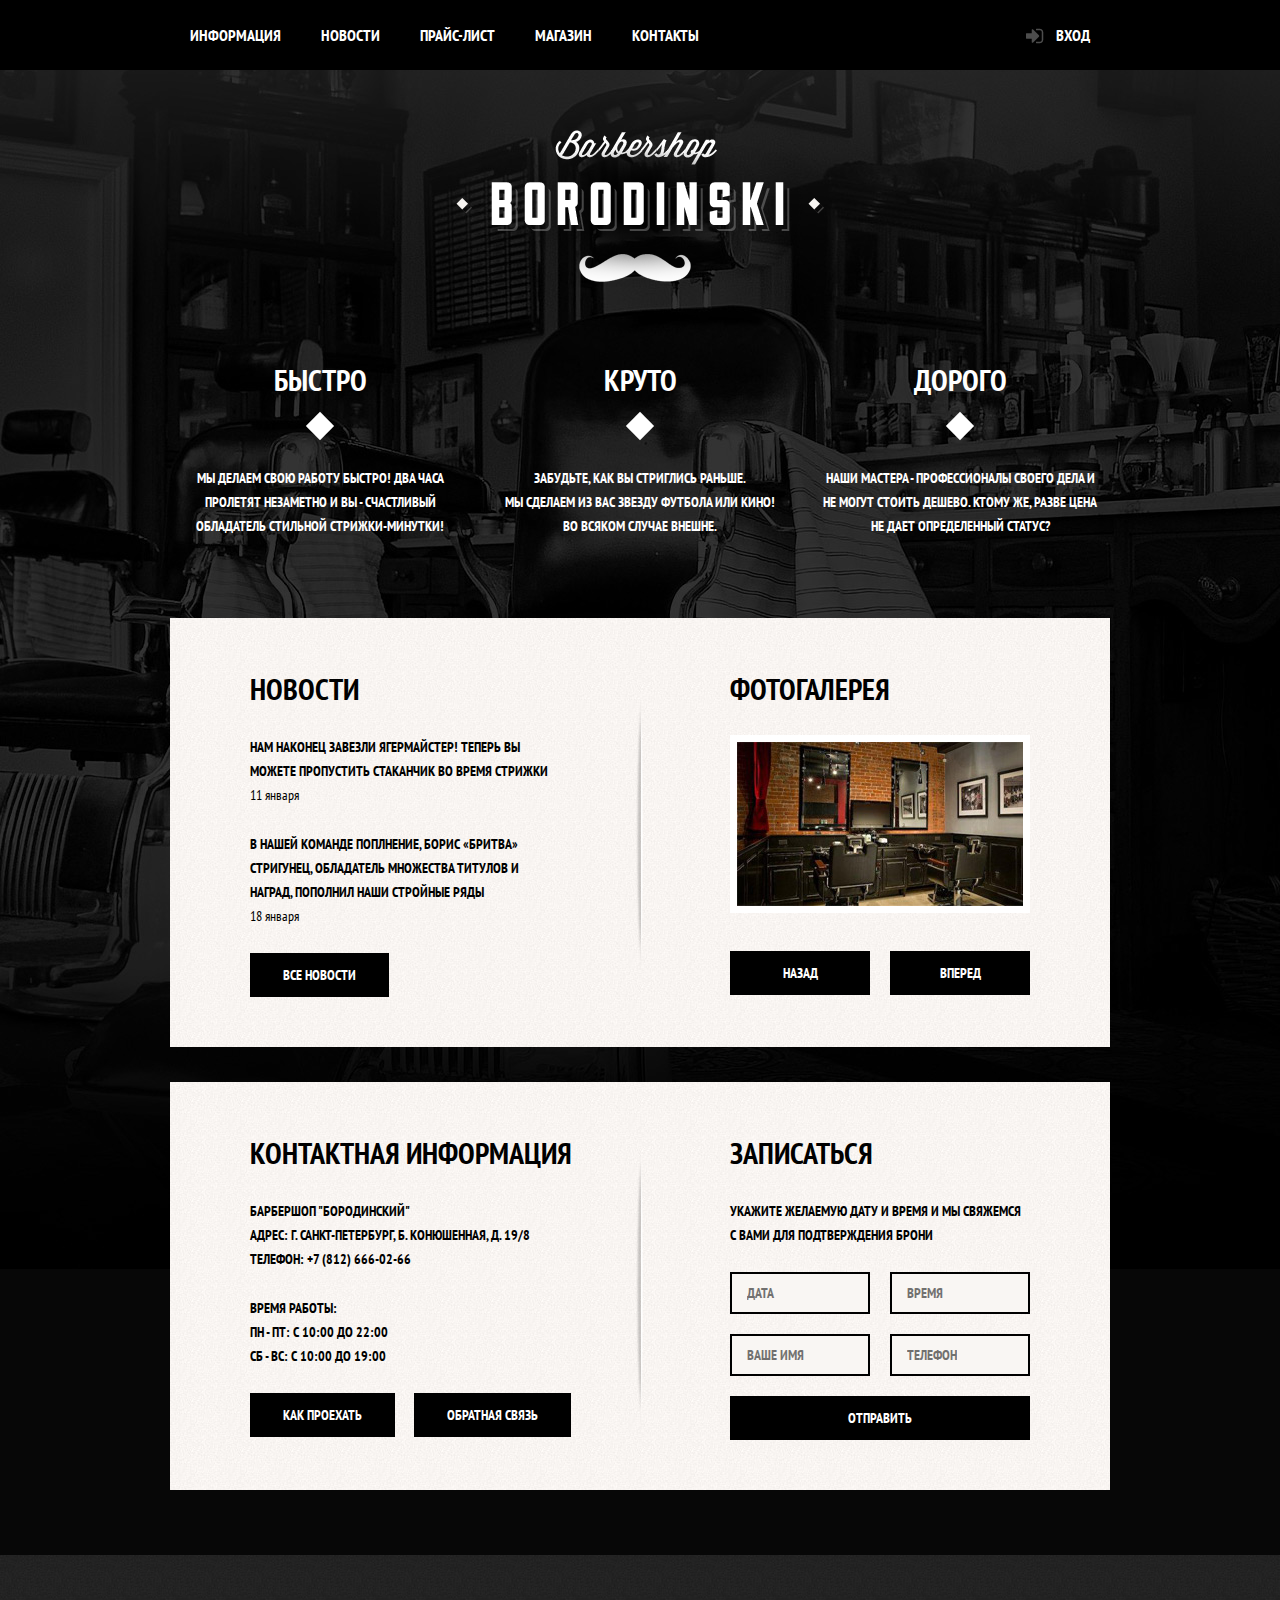
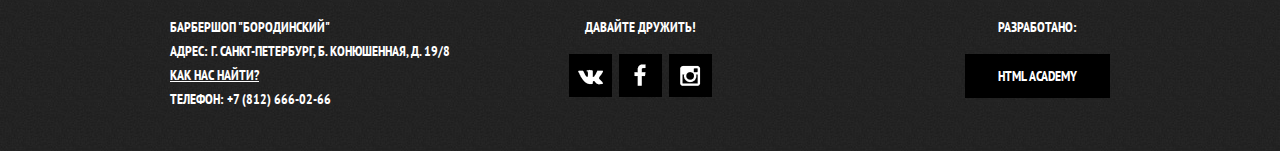
<file: index.html>
<!DOCTYPE html>
<html lang="ru">
  <head>
    <meta charset="utf-8">
    <title>Барбершоп "Бородинский"</title>
    <link href='https://fonts.googleapis.com/css?family=PT+Sans+Narrow:400,700&subset=latin,cyrillic' rel='stylesheet' type='text/css'>
    <link rel="stylesheet" href="css/normalize.css">
    <link rel="stylesheet" href="css/style.css">
  </head>
  <body>
    <header class="main-header">
      <div class="container clearfix">
      	<nav class="main-navigation">
      	  <ul>
      	  	<li>
      	  	  <a href="#">Информация</a>
      	  	</li>
      	  	<li>
      	  	  <a href="#">Новости</a>
      	  	</li>
      	  	<li>
      	  	  <a href="price-list.html">Прайс-лист</a>
      	  	</li>
            <li>
              <a href="#">Магазин</a>
            </li>
            <li>
              <a href="#">Контакты</a>
            </li>
      	  </ul>
      	</nav>
      	<div class="user-block">
      	  <a class="login" href="#">Вход</a>
      	</div>
      </div>
    </header>

    <main class="container">
      <div class="index-logo"> 
      	<img src="img/index-logo.png" width="368" height="204" alt="Барбершоп 'Бородинский'">
      </div>
      <section class="features clearfix">
        <div class="features-item">
          <b class="features-name">Быстро</b>
          <p>Мы делаем свою работу быстро! Два часа пролетят незаметно и вы - счастливый обладатель стильной стрижки-минутки!</p>
        </div>
        <div class="features-item">
          <b class="features-name">Круто</b>
          <p>Забудьте, как вы стриглись раньше. Мы&nbsp;сделаем из вас звезду футбола или кино! Во&nbsp;всяком случае внешне.</p>
        </div>
        <div class="features-item">
          <b class="features-name">Дорого</b>
          <p>Наши мастера - профессионалы своего дела и не могут стоить дешево. Ктому же, разве цена не дает определенный статус?</p>
        </div>
      </section>
      <div class="index-content clearfix">
      	<div class="index-content-left">
      	  <h2 class="index-content-title">Новости</h2>
      	  <ul class="news-preview">
      	  	<li>
      	  	  <p>Нам наконец завезли Ягермайстер! Теперь&nbsp;вы можете пропустить стаканчик во&nbsp;время стрижки</p>
      	  	  <time datetime="2016-01-11">11 января</time>
      	  	</li>
      	  	<li>
      	  	  <p>В&nbsp;нашей команде поплнение, Борис &laquo;Бритва&raquo; Стригунец, обладатель множества титулов&nbsp;и наград, пополнил наши стройные ряды</p>
      	  	    <time datetime="2016-01-18">18 января</time>
      	  	</li>
      	  </ul>
          <a class="btn" href="#">Все новости</a>
      	</div>
      	<div class="index-content-right">
      	  <h2 class="index-content-title">Фотогалерея</h2>
      	  <div class="gallery">
      	    <figure class="gallery-content">
      	      <img src="img/photo-1.jpg" width="286" height="164" alt="">
      	    </figure>
      	    <button class="btn gallery-prev">Назад</button>
      	    <button class="btn gallery-next">Вперед</button>	
      	  </div>
      	</div>
      </div>
      <div class="index-content clearfix">
      	<div class="index-content-left">
      	  <h2 class="index-content-title">Контактная информация</h2>
      	  <p>
            Барбершоп "Бородинский"<br>
            Адрес: г. Санкт-Петербург, Б. Конюшенная, д. 19/8<br>
            Телефон: +7 (812) 666-02-66
          </p>
      	  <p>
            Время работы:<br>
            пн - пт: с 10:00 до 22:00<br>
            сб - вс: с 10:00 до 19:00
          </p>
      	  <a class="btn js-open-map" href="#">Как проехать</a>
      	  <a class="btn" href="#">Обратная связь</a>
      	</div>
      	<div class="index-content-right">
      	  <h2 class="index-content-title">Записаться</h2>
      	   <p>Укажите желаемую дату и время и мы свяжемся с&nbsp;вами для подтверждения брони</p>
      	   <form class="appointment-form" action="https://echo.htmlacademy.ru" method="post">
        	   <input type="text" name="date" value="" placeholder="Дата">
        	   <input type="text" name="time" value="" placeholder="Время">
        	   <input type="text" name="name" value="" placeholder="Ваше имя">
        	   <input type="text" name="phone" value="" placeholder="Телефон">
             <button class="btn" type="submit">Отправить</button>
      	   </form>	
      	</div>
      </div>
    </main>

    <footer class="main-footer">
      <div class="container clearfix">
        <section class="footer-contacts">
          Барбершоп "Бородинский"<br>
          Адрес: г. Санкт-Петербург, Б. Конюшенная, д. 19/8<br>
          <a href="#">Как нас найти?</a><br>
          Телефон: +7 (812) 666-02-66  
        </section>
        <section class="footer-social">
          <p>Давайте дружить!</p>
          <a class="social-btn social-btn-vk" href="#">Вконтакте</a>
          <a class="social-btn social-btn-fb" href="#">Фейсбук</a>
          <a class="social-btn social-btn-inst" href="#">Инстаграм</a>
        </section>
        <section class="footer-copyright">
          <p>Разработано:</p>
          <a class="btn" href="https://htmlacademy.ru">HTML Academy</a>
        </section>
      </div>
    </footer>

    <div class="modal-content">
      <button class="modal-content-close" type="button" title="Закрыть">Закрыть</button>
      <h2 class="modal-content-title">Личный кабинет</h2>
      <p>Введите свой логин и пароль</p>
        <form action="https://echo.htmlacademy.ru" class="login-form" method="post">
          <input type="text" class="icon-user" name="login" placeholder="Логин">
          <input type="password" class="icon-password" name="password" placeholder="Пароль">
          <label class="login-checkbox">
            <input type="checkbox" name="remember">
            <span class="checkbox-indicator">
            </span>
            Запомните меня
          </label>
          <a href="#" class="restore">Я забыл пароль!</a>
          <button class="btn" type="submit">Войти</button>
        </form>
    </div>
    <div class="modal-content-map">
      <button class="modal-content-close" type="button" title="Закрыть">Закрыть</button>
      <div id="yandex-map">
        <iframe src="https://www.google.com/maps/embed?pb=!1m18!1m12!1m3!1d1998.5991043651616!2d30.320894615989012!3d59.938794181876204!2m3!1f0!2f0!3f0!3m2!1i1024!2i768!4f13.1!3m3!1m2!1s0x4696310fca5ba729%3A0xea9c53d4493c879f!2z0JHQvtC70YzRiNCw0Y8g0JrQvtC90Y7RiNC10L3QvdCw0Y8g0YPQuy4sIDE5LCDQodCw0L3QutGCLdCf0LXRgtC10YDQsdGD0YDQsywgMTkxMTg2!5e0!3m2!1sru!2sru!4v1472142843058" width="766" height="561" frameborder="0" style="border:0" allowfullscreen></iframe>
      </div>
    </div>
    <div class="modal-overlay"></div>

    <script src="js/popup.js"></script>
  </body>
</html>
</file>
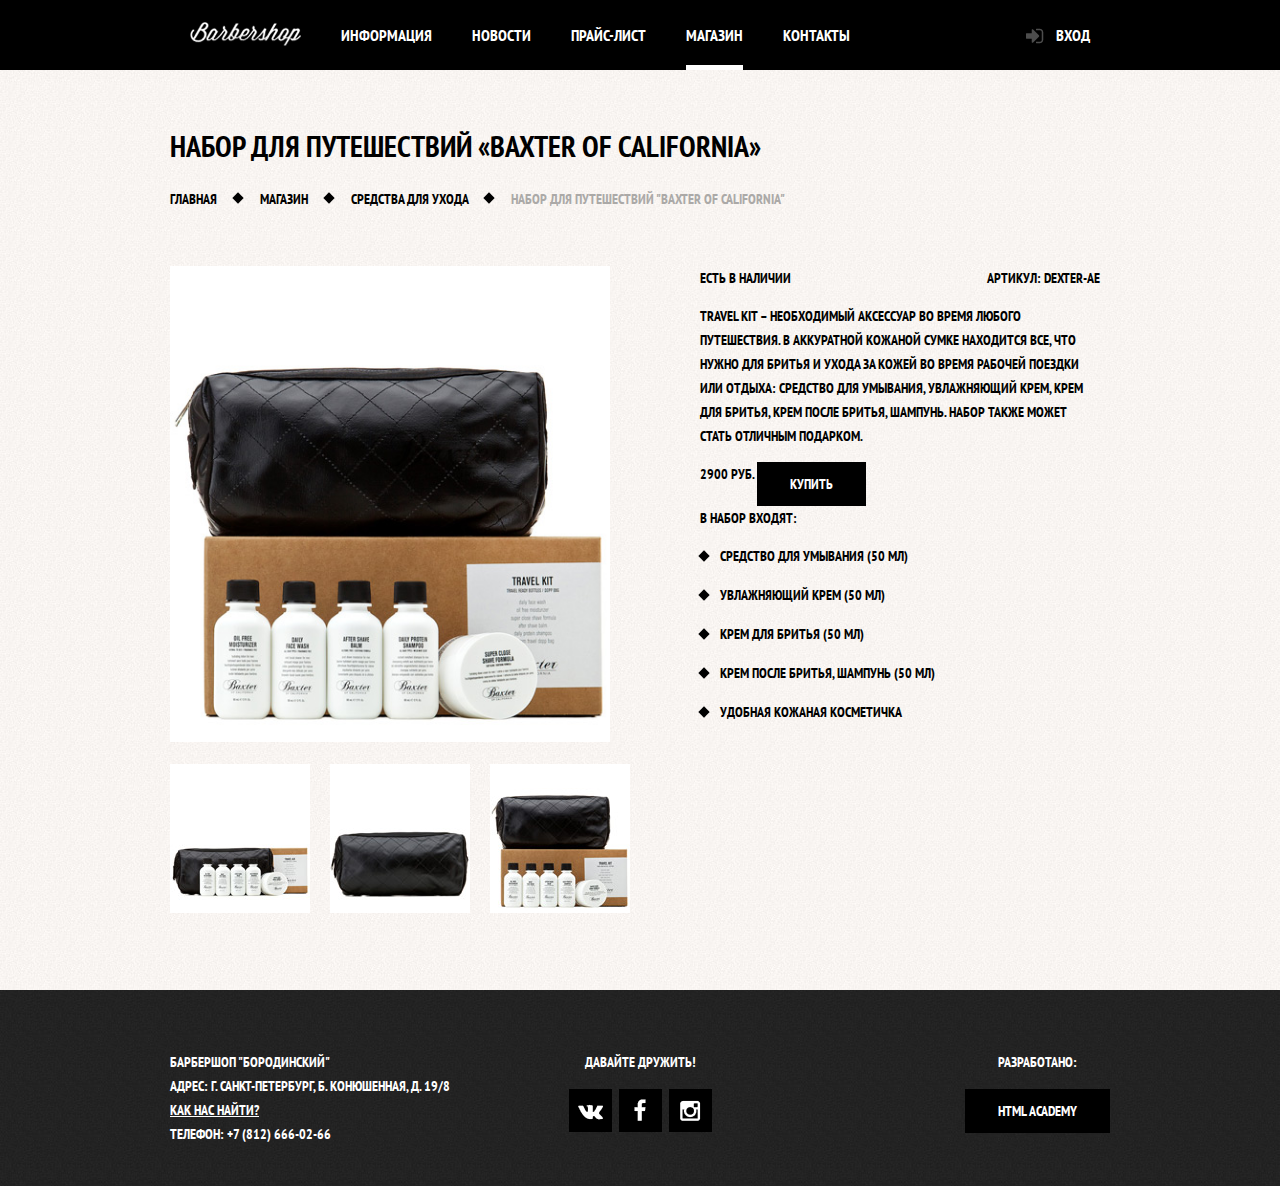
<file: item.html>
<!DOCTYPE html>
<html lang="ru">
  <head>
    <meta charset="utf-8">
    <title>Барбершоп "Бородинский"</title>
    <link href='https://fonts.googleapis.com/css?family=PT+Sans+Narrow:400,700&subset=latin,cyrillic' rel='stylesheet' type='text/css'>
    <link rel="stylesheet" href="css/normalize.css">
    <link rel="stylesheet" href="css/style.css">
  </head>
  <body class="inner-page">
    <header class="main-header">
      <div class="container clearfix">
      	<nav class="main-navigation">
          <a class="logo-inner" href="index.html" >
            <img src="img/inner-logo.png" widh='111' height='24' alt='Барбершоп "Бородинский"'>
          </a>
      	  <ul>
      	  	<li>
      	  	  <a href="">Информация</a>
      	  	</li>
      	  	<li>
      	  	  <a href="">Новости</a>
      	  	</li>
      	  	<li>
      	  	  <a href="">Прайс-лист</a>
      	  	</li>
            <li class="active">
              <a href="">Магазин</a>
            </li>
            <li>
              <a href="">Контакты</a>
            </li>
      	  </ul>
      	</nav>
      	<div class="user-block">
      	  <a class="login" href="#">Вход</a>
      	</div>
      </div>
    </header>

    <main class="container clearfix">
      <div class="inner-page-title">
        <h1>Набор для путешествий &laquo;Baxter of&nbsp;California&raquo;</h1>
        <ul class="breadcrumbs">
          <li>
            <a href="index.html">Главная</a>
          </li>
          <li>
            <a href="#">Магазин</a>
          </li>
          <li>
            <a href="#">Средства для ухода</a>
          </li>
          <li class="current">
            Набор для путешествий "Baxter of california"
          </li>
        </ul>
      </div>  

      <section class="item-photo">
        <div>
          <img class="photo big" src="img/item-big.jpg" width="460" height="495" alt="#">
        </div>
        <div>
          <img class="photo small" src="img/item-small-1.jpg" width="140" height="150" alt="#">
        </div>
        <div>
          <img class="photo small" src="img/item-small-2.jpg" width="140" height="150" alt="#">
        </div>
        <div>
          <img class="photo small" src="img/item-small-3.jpg" width="140" height="150" alt="#">
        </div>
      </section>
      <section class="description">
        <div class="description-available clearfix">
          <span>есть в наличии</span>
          <span>артикул: dexter-ae</span>
        </div>
        <div class="description-main">
          <p>Travel Kit – необходимый аксессуар во время любого путешествия. В аккуратной кожаной сумке находится все, что нужно для бритья и ухода за кожей во время рабочей поездки или отдыха: средство для умывания, увлажняющий крем, крем для бритья, крем после бритья, шампунь. Набор также может стать отличным подарком.</p>
        </div>
        <div class="item-price">
          <span>2900 руб.</span>
          <a class="btn" href="#">Купить</a>
        </div>
        <div class="description-content">
          <span>в набор входят:</span>
          <ul class="custom-list-1">
            <li>Средство для умывания (50 мл)</li>
            <li>Увлажняющий крем (50 мл)</li>
            <li>Крем для бритья (50 мл)</li>
            <li>Крем после бритья, шампунь (50 мл)</li>
            <li>Удобная кожаная косметичка</li>
          </ul>
        </div>
      </section>
    </main>

    <footer class="main-footer">
      <div class="container clearfix">
        <section class="footer-contacts">
          Барбершоп "Бородинский"<br>
          Адрес: г. Санкт-Петербург, Б. Конюшенная, д. 19/8<br>
          <a href="#">Как нас найти?</a><br>
          Телефон: +7 (812) 666-02-66  
        </section>
        <section class="footer-social">
          <p>Давайте дружить!</p>
          <a class="social-btn social-btn-vk" href="#">Вконтакте</a>
          <a class="social-btn social-btn-fb" href="#">Фейсбук</a>
          <a class="social-btn social-btn-inst" href="#">Инстаграм</a>
        </section>
        <section class="footer-copyright">
          <p>Разработано:</p>
          <a class="btn" href="https://htmlacademy.ru">HTML Academy</a>
        </section>
      </div>
    </footer>
  </body>
</html>
</file>
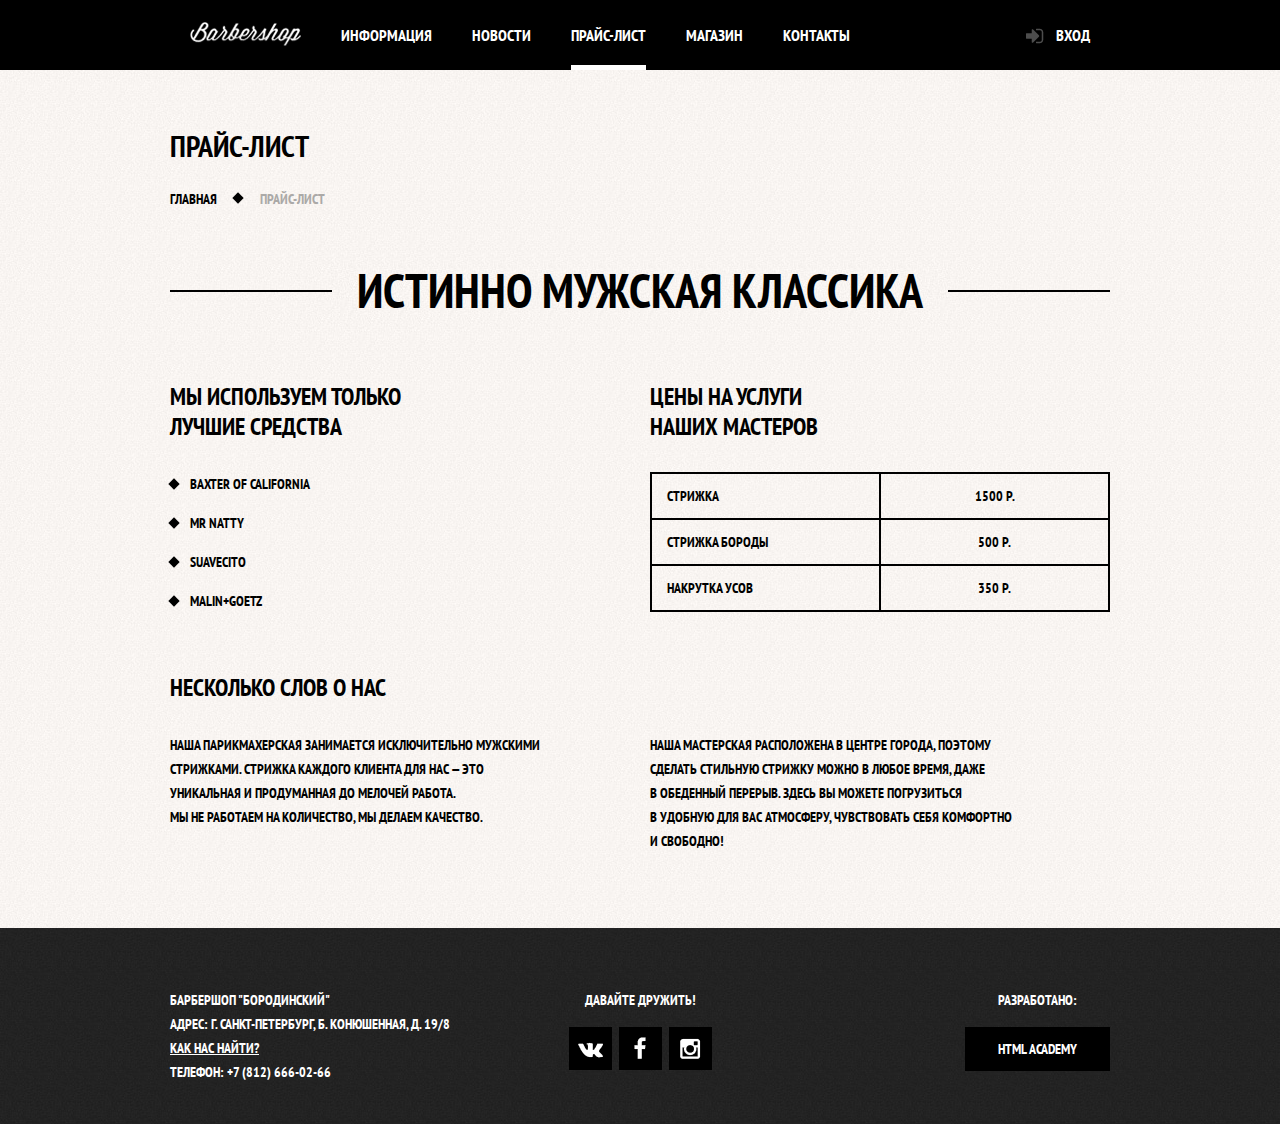
<file: price-list.html>
<!DOCTYPE html>
<html lang="ru">
  <head>
    <meta charset="utf-8">
    <title>Барбершоп "Бородинский"</title>
    <link href='https://fonts.googleapis.com/css?family=PT+Sans+Narrow:400,700&subset=latin,cyrillic' rel='stylesheet' type='text/css'>
    <link rel="stylesheet" href="css/normalize.css">
    <link rel="stylesheet" href="css/style.css">
  </head>
  <body class="inner-page">
    <header class="main-header">
      <div class="container clearfix">
        <nav class="main-navigation">
          <a class="logo-inner" href="index.html" >
            <img src="img/inner-logo.png" widh='111' height='24' alt='Барбершоп "Бородинский"'></a>
          <ul>
            <li>
              <a href="">Информация</a>
            </li>
            <li>
              <a href="">Новости</a>
            </li>
            <li class="active">
              <span>Прайс-лист</span>
            </li>
            <li>
              <a href="">Магазин</a>
            </li>
            <li>
              <a href="">Контакты</a>
            </li>
          </ul>
        </nav>
        <div class="user-block">
          <a class="login" href="#">Вход</a>
        </div>
      </div>
    </header>

    <main class="container">
      <div class="inner-page-title">
        <h1>Прайс-лист</h1>
        <ul class="breadcrumbs">
          <li>
            <a href="index.html">Главная</a>
          </li>
          <li class="current">Прайс-лист</li>
        </ul>
      </div>
      <div class="inner-content">
        <div class="big-heading">
          <h2>Истинно мужская классика</h2>
        </div>
        <div class="inner-columns clearfix">
          <div class="inner-column-left">
            <h2>Мы используем только<br>
             лучшие средства</h2>
            <ul class="custom-list-1">
              <li>Baxter of California</li>
              <li>Mr Natty</li>
              <li>Suavecito</li>
              <li>Malin+Goetz</li>
            </ul>
          </div>
          <div class="inner-column-right">
            <h2>Цены на услуги<br>
             наших мастеров</h2>
            <table class="prices-table">
              <tr>
                <td>Стрижка</td>
                <td>1500 р.</td>
              </tr>
              <tr>
                <td>Стрижка бороды</td>
                <td>500 р.</td>
              </tr>
              <tr>
                <td>Накрутка усов</td>
                <td>350 р.</td>
              </tr>
            </table>
          </div>
        </div>
        <div class="inner-columns clearfix">
          <h2>Несколько слов о нас</h2>
          <div class="inner-column-left">
            <p class="short-text">
              Наша парикмахерская занимается исключительно мужскими стрижками. Стрижка каждого клиента для нас&nbsp;&mdash; это уникальная и&nbsp;продуманная до&nbsp;мелочей работа. Мы&nbsp;не&nbsp;работаем на&nbsp;количество, мы&nbsp;делаем качество.
            </p>
          </div>
          <div class="inner-column-right">
            <p class="short-text">
              Наша мастерская расположена в&nbsp;центре города, поэтому сделать стильную стрижку можно в&nbsp;любое время, даже в&nbsp;обеденный перерыв. Здесь вы&nbsp;можете погрузиться в&nbsp;удобную для вас атмосферу, чувствовать себя комфортно и&nbsp;свободно!
            </p>
          </div>
        </div>
      </div>
    </main>
   
    <footer class="main-footer">
      <div class="container clearfix">
        <section class="footer-contacts">
          Барбершоп "Бородинский"<br>
          Адрес: г. Санкт-Петербург, Б. Конюшенная, д. 19/8<br>
          <a href="#">Как нас найти?</a><br>
          Телефон: +7 (812) 666-02-66  
        </section>
        <section class="footer-social">
          <p>Давайте дружить!</p>
          <a class="social-btn social-btn-vk" href="#">Вконтакте</a>
          <a class="social-btn social-btn-fb" href="#">Фейсбук</a>
          <a class="social-btn social-btn-inst" href="#">Инстаграм</a>
        </section>
        <section class="footer-copyright">
          <p>Разработано:</p>
          <a class="btn" href="https://htmlacademy.ru">HTML Academy</a>
        </section>
      </div>
    </footer>
  </body>
</html>
</file>
<file: css/style.css>
html,
body {
  min-width: 960px;

  font-weight: 700;
  font-size: 14px;
  line-height: 24px;
  font-family: "PT Sans Narrow", "Arial", sans-serif;
  color: #ffffff;
  text-transform: uppercase;

  background: #070707 url("../img/body-bg.jpg") no-repeat center top;
}

img {
  max-width: 100%;
  height: auto;
}

.inner-page {
  color: #000000;

  background: #f8f3f0 url("../img/pattern-white.jpg") repeat;
}

.clearfix::after {
  content: "";
  display: table;
  clear: both;
}

.container {
  width: 940px;
  margin: 0 auto;
  padding: 0 10px;
}

.main-header {
  margin-bottom: 60px;

  color: #ffffff;

  background-color: #000000;
}

.inner-page .main-header {
  margin-bottom: 55px;
}

.main-navigation {
  float: left;
  width: 780px;
}

.main-navigation ul {
  margin: 0;
  padding: 0;

  list-style: none;
  font-size: 0;
}

.main-navigation li {
  display: inline-block;

  font-size: 16px;
  line-height: 20px;
  vertical-align: top;
}

.main-navigation a {
  display: block;
  padding: 25px 20px;

  color: #ffffff;
  text-decoration: none;
}

.main-navigation a:hover {
  background-color: #242424;
}

.main-navigation .active {
  position: relative;

  background-color: none;
}

.main-navigation .active::after {
  content: '';
  position: absolute;
  right: 20px;
  bottom: 0;
  left: 20px;

  height: 5px;

  background-color: #ffffff;
}

.main-navigation .active span {
  display: block;
  padding: 25px 20px;
}

.main-navigation .logo-inner {
  float: left;
  width: 111px;
  height: 20px;
  padding-top: 22px;
}

.main-navigation .logo-inner img {
  width: 111px;
  height: 24px;
}

.main-navigation .logo-inner:hover {
  background: none;
}

.user-block {
  float: right;
  max-width: 140px;
}

.login {
  position: relative;

  display: inline-block;
  padding: 25px 20px;
  padding-left: 50px;

  font-size: 16px;
  line-height: 20px;
  vertical-align: top;
  color: #ffffff;
  text-decoration: none;
}

.login:hover {
  background-color: #242424;
}

.login:before {
  content: "";
  position: absolute;
  top: 28px;
  left: 20px;

  width: 18px;
  height: 18px;

  background: url("../img/sprite.png") no-repeat;
  background-position: -20px -144px;
  opacity: 0.3;
}

.login:hover::before {
  opacity: 1;
}

.index-logo {
  width: 368px;
  height: 204px;
  margin: 0 auto;
  margin-bottom: 25px;
}

.index-logo img {
  width: 368px;
  height: 204px;
}

.features {
  margin-bottom: 80px;
}

.features-item {
  float: left;
  width: 300px;
  margin-right: 20px;

  text-align: center;
}

.features-item:last-child {
  margin-right: 0;
}

.features-name {
  position: relative;

  display: block;
  margin-bottom: 30px;
  padding-bottom: 35px;

  font-size: 30px;
  line-height: 42px;
}

.features-item p {
  margin: 10px;
  margin-bottom: 0;
}

.features-name::after {
  content: "";
  position: absolute;
  bottom: 0;
  left: 50%;
  margin-left: -10px;

  display: block;
  width: 20px;
  height: 20px;

  background-color: #ffffff;
  transform: rotate(45deg);
}

.index-content {
  margin-bottom: 35px;
  padding: 50px 80px;
  
  color: #000000;

  background: 
    url("../img/index-content-shadow.png") no-repeat center,
    #f8f5f2 url("../img/pattern-white.jpg");
}

.index-content-left {
  float: left;
  width: 380px;
}

.index-content-right {
  float: right;
  width: 300px;
}

.index-content-title {
  margin: 0;
  margin-bottom: 25px;

  font-size: 30px;
  line-height: 42px;
}

.index-content p {
  margin: 0;
  margin-bottom: 25px;
}

.news-preview {
  margin: 0;
  padding: 0;
  padding-right: 75px;

  list-style: none;
}

.news-preview li {
  margin-bottom: 25px;
}

.news-preview p {
  margin-bottom: 0;
}

.news-preview time {
  text-transform: none;
  font-weight: 400;
}

.btn {
  display: inline-block;
  margin-right: 16px;
  padding: 10px 33px;

  font-weight: 700;
  font-size: 14px;
  line-height: 24px;
  font-family: "PT Sans Narrow", "Arial", sans-serif;
  vertical-align: top;
  text-align: center;
  color: #ffffff;
  text-transform: uppercase;
  text-decoration: none;

  background-color: #000000;
  border: none;
  outline: none;
  cursor: pointer;
}

.btn:hover,
.btn:active {
  background-color: #663d15;
}

.btn.disabled,
.btn:disabled {
  cursor: default;
  opacity: 0.5;
}

.btn.disabled:hover,
.btn:disabled:hover {
  background-color: #000000;
}

.gallery {
  position: relative;

  height: 260px;
}

.gallery-content {
  height: 164px;
  margin: 0;

  background-color: #cccccc;
  border: 7px solid #ffffff;
}

.gallery-content img {
  width: 286px;
  height: 164px;
}

.gallery .btn {
  position: absolute;
  bottom: 0;

  width: 140px;
  margin: 0;
}

.gallery-prev {
  left: 0;
}

.gallery-next {
  right: 0;
}

.appointment-form input {
  float: left;
  width: 106px;
  margin-right: 20px;
  margin-bottom: 20px;
  padding: 7px 15px;

  font-size: 14px;
  line-height: 24px;
  font-family: "PT Sans Narrow", "Arial", sans-serif;
  color: #000000;
  text-transform: uppercase;

  background-color: #f9f6f3;
  border: 2px solid #000000;
  outline: none;
}

.appointment-form input:focus {
  border: 2px solid #663d15;
}

.appointment-form input:nth-child(2n) {
  margin-right: 0;
}

.appointment-form .btn {
  clear: both;
  width: 100%;
}

/*стили внутренних страниц*/

.inner-page-title {
  margin-bottom: 55px;
}

.inner-page-title h1 {
  margin: 0;
  margin-bottom: 20px;
  padding: 0;

  font-size: 30px;
  line-height: 42px;
}

.breadcrumbs {
  margin: 0;
  padding: 0;

  list-style: none;
}

.breadcrumbs li {
  position: relative;

  display: inline;
  padding-right: 40px;
}

.breadcrumbs a {
  color: #000000;
  text-decoration: none;
}

.breadcrumbs a:hover {
  text-decoration: underline;
}

.breadcrumbs .current {
  color: #aba9a7;
}

.breadcrumbs li::after {
  content: "";
  position: absolute;
  top: 4px;
  right: 18px;

  width: 8px;
  height: 8px;

  background-color: #000000;
  transform: rotate(45deg);
}

.breadcrumbs .current::after {
  display: none;
}

/*общие стили для контентных тегов*/

.inner-content {
  margin-bottom: 75px;
}

.inner-content h2 {
  margin-top: 60px;
  margin-bottom: 30px;

  font-size: 24px;
  line-height: 30px;
}

.inner-content h3 {
  margin-top: 60px;
  margin-bottom: 30px;

  font-size: 20px;
  line-height: 24px;
}

.inner-content h2 + h3 {
  margin-top: 30px;
}

.inner-content p {
  margin: 14px 0;
}

.inner-content table {
  border-collapse: collapse;
}

.inner-content td {
  padding: 10px 15px;

  border: 2px solid #000000;
}

.big-heading {
  margin-top: 55px;
  margin-bottom: 65px;

  text-align: center;
}

.big-heading h2 {
  position: relative;
  z-index: 2;

  display: inline-block;
  margin: 0;
  padding: 0 25px;

  font-size: 48px;
  line-height: 48px;
  text-align: center;

  background: #f8f3f0 url("../img/pattern-white.jpg") repeat;
}

.big-heading::after {
  content: "";
  position: relative;
  top: -25px;
  z-index: 1;

  display: block;

  border-bottom: 2px solid #000000;
}

.custom-list-1 {
  margin: 14px 0;
  padding: 0;

  list-style: none;
}

.custom-list-1 li {
  position: relative;

  margin-bottom: 15px;
  padding-left: 20px;
}

.custom-list-1 li::before {
  content: "";
  position: absolute;
  top: 8px;
  left: 0;

  width: 8px;
  height: 8px;

  background-color: #000000;
  transform: rotate(45deg);
}

.prices-table {
  width: 100%;
}

.prices-table td {
  width: 50%;
}

.prices-table td:last-child {
  text-align: center;
}

.short-text {
  padding-right: 85px;
}

/*Колонки для контента*/

.inner-columns {
  margin: 60px 0;
}

.inner-column-left,
.inner-column-right {
  width: 460px;
  float: left;
}

.inner-column-right {
  float: right;
}

.inner-column-left *:first-child,
.inner-column-right *:first-child {
  margin-top: 0;
}

.inner-column-left *:last-child,
.inner-column-right *:last-child {
  margin-bottom: 0;
}

.main-footer {
  margin-top: 65px;
  padding-top: 60px;
  padding-bottom: 40px;
  
  color: #ffffff; /*на всякий случай*/

  background: #252525 url("../img/pattern-black.jpg")
}

.footer-contacts {
  float: left;
  width: 320px;
  margin-right: 60px;
}

.footer-contacts a{
  color: #ffffff;

}

.footer-contacts a:hover {
  text-decoration: none;
}

.footer-social  {
  float: left;
  width: 180px;

  text-align: center;
}

.footer-social p {
  margin: 0;
  margin-bottom: 15px;
}

.footer-copyright{
  float: right;
  max-width: 180px;
}

.footer-copyright p {
  margin: 0;
  margin-bottom: 15px;

  text-align: center;
}

.footer-copyright .btn {
  margin-right: 0;
}

.footer-copyright .btn:hover {
  color: #000000;

  background-color: #ffffff;
}

.social-btn {
  display: inline-block;
  width: 43px;
  height: 43px;
  margin: 0 2px;

  font-size: 0;
  vertical-align: top;
  text-decoration: none;

  background: #000000 url("../img/sprite.png") no-repeat center;

  transition: 
    background-position 0.5s,
    background-color 0.5s;
}

.social-btn:hover {
  background-color: #ffffff;
}

.social-btn-vk {
  background-position: -11px -185px;
}

.social-btn-fb {
  background-position: -5px -10px;
}

.social-btn-inst {
  background-position: -9px -301px;
}

.social-btn-vk:hover {
  background-position: -11px -241px;
}

.social-btn-fb:hover {
  background-position: -5px -72px;
}

.social-btn-inst:hover {
  background-position: -9px -362px;
}

/*catalog.html*/
.filter {
  float: left;
  width: 220px;
}

.catalog {
  float: right;
  width: 700px;
}

.catalog-item {
  display: inline-block;
  vertical-align: top;
  margin-right: 20px;
  margin-bottom: 20px;
}

.paginator {
  float: left; 
  margin-top: 100px;
  margin-bottom: 30px;
  font-size: 0;
  border: 1px solid black; /*для ориентира, потом удалить*/
}

.paginator ul {
  margin-left: -30px;
}

.paginator li {
  display: inline-block;
  margin: 0 14px;
  font-size: 16px;
}

/*item.html*/
.item-photo {
  float: left;
  width: 460px;
  font-size: 0;
  /*border: 1px solid black; для ориентира, потом удалить*/
}

.item-photo div {
  display: inline-block;
  margin-right: 20px;
}

.item-photo .small {
  margin-top: 10px;
}

.item-photo div:last-child {
  margin-right: 0;
}

.description {
  float: right;
  width: 400px;
  padding: 0 10px;
  /*border: 1px solid black; для ориентира, потом удалить*/
}

.description-available span {
  float: left;
}

.description-available span:last-child {
  float: right;
}

/*модальное окно*/
.modal-content {
  position: fixed;
  top: 120px;
  left: 50%;
  z-index: 30;

  display: none;
  width: 300px;
  margin-left: -230px;
  padding: 50px 80px;

  color: #000000;

  background: #f8f3f0 url("../img/pattern-white.jpg");
  box-shadow: 0 30px 50px rgba(0, 0, 0, 0.7);
}

.modal-content-map {
  position: fixed;
  top: 50%;
  left: 50%;
  z-index: 30;

  display: none;
  width: 766px;
  height: 561px;
  margin-top: -280px;
  margin-left: -390px;

  background: #e9e5dc url("../img/map.png");
  border: 7px solid white;
  box-shadow: 0 30px 50px rgba(0, 0, 0, 0.7);
}

.modal-overlay {
  position: fixed;
  top: 0;
  left: 0;
  z-index: 20;

  display: none;
  width: 100%;
  height: 100%;

  background: rgba(0, 0, 0, 0.5);
}

.modal-content-show {
  display: block;
  animation: bounce 0.6s;
}

.modal-error {
  animation: shake 0.6s;
}

.modal-content-close {
  position: absolute;
  top: 0;
  right: -34px;

  width: 22px;
  height: 22px;

  font-size: 0;

  background-color: transparent;
  border: 0;
  outline: 0;
  cursor: pointer;
}

.modal-content-close::before,
.modal-content-close::after {
  content: "";
  position: absolute;
  top: 10px;
  left: 2px;

  width: 19px;
  height: 3px;
  background-color: #d0d0d0;
  border-radius: 1px;
}

.modal-content-close::before {
  transform: rotate(45deg);
}

.modal-content-close::after {
  transform: rotate(-45deg);
}

.modal-content h2 {
  margin: 0;
  margin-bottom: 20px;

  font-size: 30px;
  line-height: 42px;
}

.modal-content p {
  margin: 0;
  margin-bottom: 14px;
}

.modal-content .login-form {
  margin-top: 30px;
  margin-bottom: 10px;
}

.login-form input[type="text"],
.login-form input[type="password"] {
  width: 236px;
  margin: 0;
  margin-bottom: 10px;
  padding: 10px 20px;
  padding-right: 40px;

  font-size: 14px;
  line-height: 24px;
  font-family: "PT Sans Narrow", "Arial", sans-serif;
  color: #000000;
  text-transform: uppercase;  

  background-color: #f9f6f3;
  border: 2px solid #000000;
  outline: none;
}

.login-form input:focus {
  border: 2px solid #663d15;
}

.login-form input.icon-user {
  background-image: url(../img/icon-user.png);
  background-repeat: no-repeat;
  background-position: 270px 15px;
}

.login-form input.icon-password {
  background-image: url(../img/icon-password.png);
  background-repeat: no-repeat;
  background-position: 270px 15px;
}

.login-form .restore {
  float: right;

  color: #000000;
}

.login-form .btn {
  width: 100%;
  margin-top: 15px;
}

.login-checkbox input[type="checkbox"] {
  display: none;
}


.login-checkbox {
  position: relative;

  padding-left: 30px;

  cursor: pointer;
}

.login-checkbox:hover {
  color: #663d15;
}

.login-checkbox input[type="checkbox"] + 
.checkbox-indicator {
  position: absolute;
  top: -3px;
  left: 0;

  width: 17px;
  height: 17px;

  border: 2px solid #000000;
}

.login-checkbox input[type="checkbox"]:checked + .checkbox-indicator::before,
.login-checkbox input[type="checkbox"]:checked + .checkbox-indicator::after  {
  content: "";
  position: absolute;
  top: 8px;
  left: 1px;

  width: 15px;
  height: 2px;

  background-color: #000000;
}

.login-checkbox input[type="checkbox"] +
  .checkbox-indicator::before  {
    transform: rotate(45deg);
}

.login-checkbox input[type="checkbox"] +
  .checkbox-indicator::after  {
    transform: rotate(-45deg);
}

@keyframes bounce {
  0% {transform: translateY(-2000px);}
  70% {transform: translateY(30px);}
  90% {transform: translateY(-10px);}
  100% {transform: translateY(0);}
}

@keyframes shake {
  0%, 100%                 { transform: translateX(0);     }
  10%, 30%, 50%, 70%, 90%  { transform: translateX(-10px); }
  20%, 40%, 60%, 80%       { transform: translateX(10px); }
}
</file>
